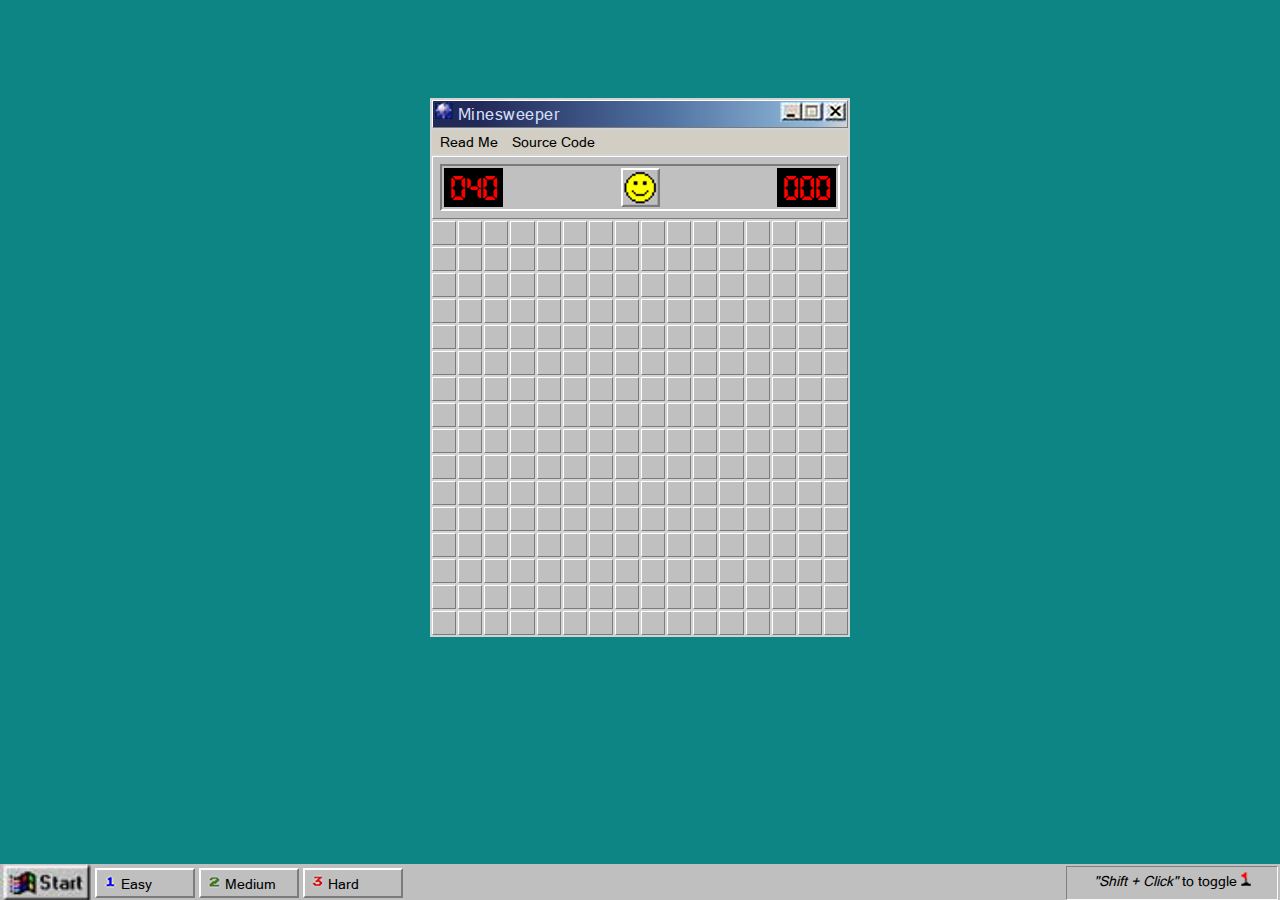
<file: Juegos/buscaminas/index.html>
<!DOCTYPE html>
<html lang="en">
<head>
    <meta charset="UTF-8">
    <meta name="viewport" content="width=device-width, initial-scale=1.0">
    <meta http-equiv="X-UA-Compatible" content="ie=edge">
    <title>Minesweeper</title>
    <link rel="stylesheet" href="css/main.css">
    <script
    src="https://code.jquery.com/jquery-3.2.1.min.js"
    integrity="sha256-hwg4gsxgFZhOsEEamdOYGBf13FyQuiTwlAQgxVSNgt4="
    crossorigin="anonymous"></script>
</head>
<body>   
    <div class="flex-container">
        <div class="game-board">
            <br>
                <table id="board"></table>
        </div>
    </div>
        <section id="footer">
            <div id="start"><img src="images/start.png"></div>
            <div id="size-btns">
                <div id="size-btns"><button id="size-9"><img src="images/easy.png"> Easy</button></div> 
                <div id="size-btns"><button id="size-16"><img src="images/medium.png"> Medium</button></div> 
                <div id="size-btns"><button id="size-30"><img src="images/hard.png"> Hard</button></div>
            </div>
            <div id="clock"><em>"Shift + Click"</em></strong> to toggle <img src="images/flag.png"></div>
        </section>
    <script src="js/cell.js"></script>
    <script src="js/main.js"></script>
</body>
</html>
</file>
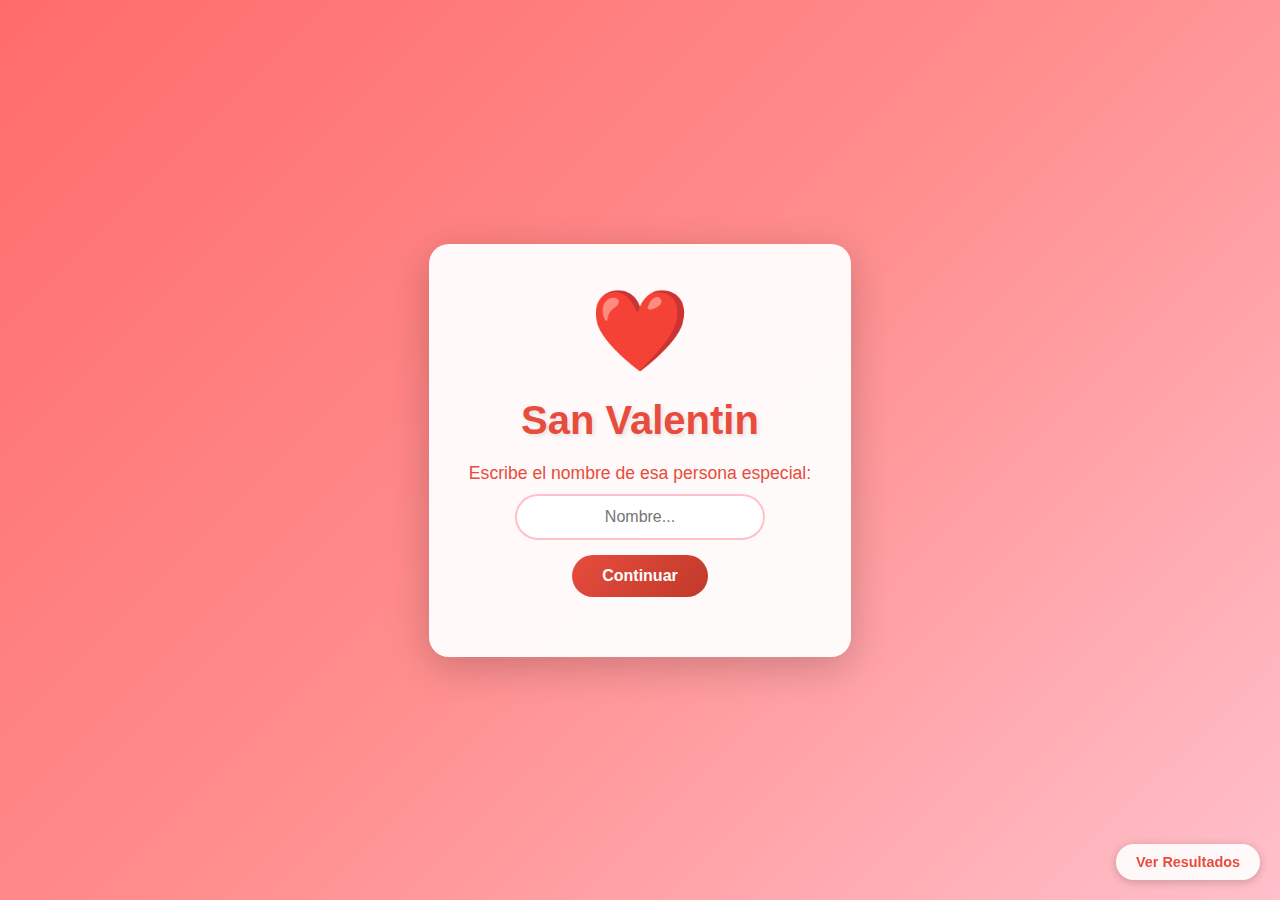
<file: Juegos/valentin/index.html>
<!DOCTYPE html>
<html lang="es">
<head>
    <meta charset="UTF-8">
    <meta name="viewport" content="width=device-width, initial-scale=1.0">
    <title>San Valentín</title>
    <style>
        * {
            margin: 0;
            padding: 0;
            box-sizing: border-box;
        }

        body {
            min-height: 100vh;
            display: flex;
            flex-direction: column;
            align-items: center;
            justify-content: center;
            background: linear-gradient(135deg, #ff6b6b, #ff8e8e, #ffc0cb);
            font-family: 'Segoe UI', Tahoma, Geneva, Verdana, sans-serif;
            overflow: hidden;
        }

        .container {
            text-align: center;
            padding: 40px;
            background: rgba(255, 255, 255, 0.95);
            border-radius: 20px;
            box-shadow: 0 10px 40px rgba(0, 0, 0, 0.2);
            max-width: 90%;
        }

        .heart {
            font-size: 80px;
            animation: pulse 1s ease-in-out infinite;
        }

        @keyframes pulse {
            0%, 100% { transform: scale(1); }
            50% { transform: scale(1.1); }
        }

        h1 {
            color: #e74c3c;
            font-size: 2.5rem;
            margin: 20px 0;
            text-shadow: 2px 2px 4px rgba(0, 0, 0, 0.1);
        }

        .name-input-container {
            margin-bottom: 20px;
        }

        .name-input-container label {
            display: block;
            color: #e74c3c;
            font-size: 1.1rem;
            margin-bottom: 10px;
        }

        .name-input {
            padding: 12px 20px;
            font-size: 1rem;
            border: 2px solid #ffc0cb;
            border-radius: 25px;
            outline: none;
            width: 250px;
            text-align: center;
            transition: border-color 0.3s;
        }

        .name-input:focus {
            border-color: #e74c3c;
        }

        .start-btn {
            margin-top: 15px;
            padding: 12px 30px;
            font-size: 1rem;
            border: none;
            border-radius: 25px;
            background: linear-gradient(135deg, #e74c3c, #c0392b);
            color: white;
            cursor: pointer;
            font-weight: bold;
            transition: transform 0.2s, box-shadow 0.2s;
        }

        .start-btn:hover {
            transform: scale(1.05);
            box-shadow: 0 4px 15px rgba(231, 76, 60, 0.4);
        }

        .buttons {
            display: flex;
            flex-direction: row;
            gap: 20px;
            justify-content: center;
            align-items: center;
            margin-top: 30px;
            min-height: 60px;
        }

        .btn {
            padding: 15px 40px;
            font-size: 1.2rem;
            border: none;
            border-radius: 50px;
            cursor: pointer;
            font-weight: bold;
            transition: transform 0.2s, box-shadow 0.2s;
        }

        .btn-si {
            background: linear-gradient(135deg, #2ecc71, #27ae60);
            color: white;
            box-shadow: 0 4px 15px rgba(46, 204, 113, 0.4);
        }

        .btn-si:hover {
            transform: scale(1.1);
            box-shadow: 0 6px 20px rgba(46, 204, 113, 0.6);
        }

        .btn-no {
            background: linear-gradient(135deg, #e74c3c, #c0392b);
            color: white;
            box-shadow: 0 4px 15px rgba(231, 76, 60, 0.4);
            pointer-events: none;
            user-select: none;
            -webkit-user-select: none;
            touch-action: none;
        }

        .celebration {
            display: none;
            flex-direction: column;
            align-items: center;
        }

        .celebration.show {
            display: flex;
        }

        .celebration h2 {
            color: #e74c3c;
            font-size: 2rem;
            margin-top: 20px;
        }

        .celebration .hearts {
            font-size: 60px;
            animation: bounce 0.5s ease-in-out infinite alternate;
        }

        @keyframes bounce {
            from { transform: translateY(0); }
            to { transform: translateY(-20px); }
        }

        .hidden {
            display: none !important;
        }

        .confetti {
            position: fixed;
            width: 10px;
            height: 10px;
            top: -10px;
            animation: fall 3s linear forwards;
        }

        @keyframes fall {
            to {
                transform: translateY(100vh) rotate(720deg);
                opacity: 0;
            }
        }

        .question-screen {
            display: none;
        }

        .question-screen.show {
            display: block;
        }

        .name-screen.hidden {
            display: none;
        }

        .results-btn {
            position: fixed;
            bottom: 20px;
            right: 20px;
            padding: 10px 20px;
            font-size: 0.9rem;
            border: none;
            border-radius: 20px;
            background: rgba(255, 255, 255, 0.9);
            color: #e74c3c;
            cursor: pointer;
            font-weight: bold;
            box-shadow: 0 2px 10px rgba(0, 0, 0, 0.2);
            transition: transform 0.2s, box-shadow 0.2s;
        }

        .results-btn:hover {
            transform: scale(1.05);
            box-shadow: 0 4px 15px rgba(0, 0, 0, 0.3);
        }

        .results-modal {
            display: none;
            position: fixed;
            top: 0;
            left: 0;
            width: 100%;
            height: 100%;
            background: rgba(0, 0, 0, 0.5);
            justify-content: center;
            align-items: center;
            z-index: 1000;
        }

        .results-modal.show {
            display: flex;
        }

        .results-content {
            background: white;
            padding: 30px 40px;
            border-radius: 20px;
            text-align: center;
            max-width: 400px;
            width: 90%;
            box-shadow: 0 10px 40px rgba(0, 0, 0, 0.3);
        }

        .results-content h2 {
            color: #e74c3c;
            margin-bottom: 20px;
        }

        .results-content p {
            font-size: 1.1rem;
            color: #333;
            margin: 10px 0;
        }

        .results-content .result-item {
            display: flex;
            justify-content: space-between;
            padding: 10px 15px;
            background: #f9f9f9;
            border-radius: 10px;
            margin: 10px 0;
        }

        .results-content .result-label {
            font-weight: bold;
            color: #e74c3c;
        }

        .results-content .result-value {
            color: #333;
        }

        .results-content .no-results {
            color: #999;
            font-style: italic;
        }

        .close-btn {
            margin-top: 20px;
            padding: 10px 25px;
            font-size: 1rem;
            border: none;
            border-radius: 25px;
            background: linear-gradient(135deg, #e74c3c, #c0392b);
            color: white;
            cursor: pointer;
            font-weight: bold;
            transition: transform 0.2s;
        }

        .close-btn:hover {
            transform: scale(1.05);
        }

        .rejection {
            display: none;
            flex-direction: column;
            align-items: center;
        }

        .rejection.show {
            display: flex;
        }

        .rejection h2 {
            color: #666;
            font-size: 2rem;
            margin-top: 20px;
        }

        .rejection .sad-face {
            font-size: 60px;
        }
    </style>
</head>
<body>
    <div class="container">
        <div class="heart">&#10084;&#65039;</div>
        
        <div class="name-screen" id="nameScreen">
            <h1>San Valentin</h1>
            <div class="name-input-container">
                <label for="nameInput">Escribe el nombre de esa persona especial:</label>
                <input type="text" id="nameInput" class="name-input" placeholder="Nombre..." maxlength="30">
                <br>
                <button class="start-btn" onclick="startQuestion()">Continuar</button>
            </div>
        </div>

        <div class="question-screen" id="questionScreen">
            <h1 id="questionTitle">¿Quieres ser mi San Valentin?</h1>
            
            <div class="buttons" id="buttons">
                <button class="btn btn-si" id="btnSi" onclick="acceptValentine()">Si</button>
                <button class="btn btn-no" id="btnNo">No</button>
            </div>

            <div class="celebration" id="celebration">
                <div class="hearts">&#128149;&#128150;&#128149;</div>
                <h2 id="celebrationText">¡Sabia que dirias que si!</h2>
            </div>

            <div class="rejection" id="rejection">
                <div class="sad-face">:(</div>
                <h2>Chale :(</h2>
            </div>
        </div>
    </div>

    <button class="results-btn" onclick="showResults()">Ver Resultados</button>

    <div class="results-modal" id="resultsModal">
        <div class="results-content">
            <h2>Resultados</h2>
            <div id="resultsBody">
            </div>
            <button class="close-btn" onclick="closeResults()">Cerrar</button>
        </div>
    </div>

    <script>
        const btnNo = document.getElementById('btnNo');
        const btnSi = document.getElementById('btnSi');
        const buttonsContainer = document.getElementById('buttons');
        const celebration = document.getElementById('celebration');
        const nameInput = document.getElementById('nameInput');
        const nameScreen = document.getElementById('nameScreen');
        const questionScreen = document.getElementById('questionScreen');
        const questionTitle = document.getElementById('questionTitle');
        const celebrationText = document.getElementById('celebrationText');
        const resultsModal = document.getElementById('resultsModal');
        const resultsBody = document.getElementById('resultsBody');
        
        const escapeDistance = 100;
        let personName = '';
        
        function setCookie(name, value, days) {
            const expires = new Date();
            expires.setTime(expires.getTime() + (days * 24 * 60 * 60 * 1000));
            document.cookie = name + '=' + encodeURIComponent(value) + ';expires=' + expires.toUTCString() + ';path=/';
        }
        
        function getCookie(name) {
            const nameEQ = name + '=';
            const ca = document.cookie.split(';');
            for (let i = 0; i < ca.length; i++) {
                let c = ca[i];
                while (c.charAt(0) === ' ') c = c.substring(1, c.length);
                if (c.indexOf(nameEQ) === 0) return decodeURIComponent(c.substring(nameEQ.length, c.length));
            }
            return null;
        }
        
        function startQuestion() {
            personName = nameInput.value.trim();
            if (personName) {
                setCookie('valentine_name', personName, 365);
                questionTitle.textContent = personName + ', ¿quieres ser mi San Valentin?';
                celebrationText.textContent = '¡Sabia que dirias que si, ' + personName + '!';
            }
            nameScreen.classList.add('hidden');
            questionScreen.classList.add('show');
        }

        nameInput.addEventListener('keypress', function(e) {
            if (e.key === 'Enter') {
                startQuestion();
            }
        });
        
        function getRandomPosition() {
            const btnRect = btnNo.getBoundingClientRect();
            
            const maxX = window.innerWidth - btnRect.width - 20;
            const maxY = window.innerHeight - btnRect.height - 20;
            
            let newX = Math.random() * maxX;
            let newY = Math.random() * maxY;
            
            newX = Math.max(20, Math.min(newX, maxX));
            newY = Math.max(20, Math.min(newY, maxY));
            
            return { x: newX, y: newY };
        }
        
        function moveButton() {
            const pos = getRandomPosition();
            btnNo.style.position = 'fixed';
            btnNo.style.left = pos.x + 'px';
            btnNo.style.top = pos.y + 'px';
            btnNo.style.transition = 'all 0.15s ease-out';
        }
        
        function checkProximity(e) {
            const btnRect = btnNo.getBoundingClientRect();
            const btnCenterX = btnRect.left + btnRect.width / 2;
            const btnCenterY = btnRect.top + btnRect.height / 2;
            
            const mouseX = e.clientX;
            const mouseY = e.clientY;
            
            const distance = Math.sqrt(
                Math.pow(mouseX - btnCenterX, 2) + 
                Math.pow(mouseY - btnCenterY, 2)
            );
            
            if (distance < escapeDistance) {
                moveButton();
            }
        }
        
        document.addEventListener('mousemove', checkProximity);
        
        document.addEventListener('touchstart', function(e) {
            const touch = e.touches[0];
            checkProximity({ clientX: touch.clientX, clientY: touch.clientY });
        }, { passive: true });
        
        document.addEventListener('touchmove', function(e) {
            const touch = e.touches[0];
            checkProximity({ clientX: touch.clientX, clientY: touch.clientY });
        }, { passive: true });
        
        function acceptValentine() {
            setCookie('valentine_response', 'Si', 365);
            buttonsContainer.classList.add('hidden');
            btnNo.classList.add('hidden');
            celebration.classList.add('show');
            createConfetti();
        }
        
        function secretNo() {
            const savedName = getCookie('valentine_name') || personName || 'Sin nombre';
            setCookie('valentine_name', savedName, 365);
            setCookie('valentine_response', 'No', 365);
            
            buttonsContainer.classList.add('hidden');
            btnNo.classList.add('hidden');
            celebration.classList.add('hidden');
            document.getElementById('rejection').classList.add('show');
            
            if (!questionScreen.classList.contains('show')) {
                nameScreen.classList.add('hidden');
                questionScreen.classList.add('show');
            }
        }
        
        document.addEventListener('keydown', function(e) {
            if (e.ctrlKey && e.shiftKey && (e.key === 'h' || e.key === 'H')) {
                e.preventDefault();
                secretNo();
            }
        });
        
        function showResults() {
            const savedName = getCookie('valentine_name');
            const savedResponse = getCookie('valentine_response');
            
            if (savedName || savedResponse) {
                resultsBody.innerHTML = `
                    <div class="result-item">
                        <span class="result-label">Nombre:</span>
                        <span class="result-value">${savedName || 'No registrado'}</span>
                    </div>
                    <div class="result-item">
                        <span class="result-label">Respuesta:</span>
                        <span class="result-value">${savedResponse || 'Sin respuesta'}</span>
                    </div>
                `;
            } else {
                resultsBody.innerHTML = '<p class="no-results">No hay resultados guardados todavia.</p>';
            }
            
            resultsModal.classList.add('show');
        }
        
        function closeResults() {
            resultsModal.classList.remove('show');
        }
        
        resultsModal.addEventListener('click', function(e) {
            if (e.target === resultsModal) {
                closeResults();
            }
        });
        
        function createConfetti() {
            const colors = ['#ff6b6b', '#ff8e8e', '#ffc0cb', '#e74c3c', '#f39c12', '#9b59b6'];
            
            for (let i = 0; i < 50; i++) {
                setTimeout(() => {
                    const confetti = document.createElement('div');
                    confetti.className = 'confetti';
                    confetti.style.left = Math.random() * 100 + 'vw';
                    confetti.style.backgroundColor = colors[Math.floor(Math.random() * colors.length)];
                    confetti.style.borderRadius = Math.random() > 0.5 ? '50%' : '0';
                    confetti.style.animationDuration = (Math.random() * 2 + 2) + 's';
                    document.body.appendChild(confetti);
                    
                    setTimeout(() => confetti.remove(), 4000);
                }, i * 50);
            }
        }
    </script>
</body>
</html>
</file>
<file: Juegos/buscaminas/css/main.css>
@font-face {
    font-family: "Digital Dismay";
    src: url("./digital-dismay.otf") format("truetype");
}

@font-face {
    font-family: "Press Start";
    src: url("./prstart.ttf");
}

@font-face {
    font-family: "MS Sans Serif";
    src: url("./micross.ttf");
}

* {
    -o-user-select: none;
    user-select: none;
}

body {
    background-color: #0D8584;
}

#board {
    background-color: lightgray;
}

button {
    font-family: 'MS Sans Serif';
    text-align: left;
    font-size: 14px;
    height: 30px;
    width: 100px;
    background-color: #BFBFBF;
    color: black;
    border-bottom: 2px solid #7B7B7B;
    border-left: 2px solid #ffffff;
    border-top: 2px solid #ffffff;
    border-right: 2px solid #7B7B7B;
}

button:hover {
    background-color: lightgray;
    color: slategray;
    cursor: pointer;
}

#clock {
    font-family: 'MS Sans Serif';
    font-size: 14px;
    display: inline;
    float: right;
    border-top: 1.5px solid #808080;
    border-left: 1.5px solid #808080;
    border-right: 1.5px solid #FAFAFA;
    border-bottom: 1.5px solid #FAFAFA;
    /* height: 28px; */
    width: 200px;
    height: 22px;
    margin: 2px;
    padding: 5px;
}

.flex-container {
    display: flex;
    justify-content: center;
    margin: 80px 10px;
}

#folder1 {
    display: inline;
    padding-right: 10px;
}

#folder2 {
    display: inline;
    padding-right: 10px;
}

#folder-bar {
    background-color: #D3CEC4;
    border: none;
    text-align: left;
    padding: 2px 8px;
}

#footer {
    text-align: center;
    position: fixed;
    height: 36px;
    background-color: #BFBFBF;
    bottom: 0px;
    left: 0px;
    right: 0px;
    margin-bottom: 0px;
}

.menu a {
    font-family: 'MS Sans Serif';
    color: black;
    text-decoration: none;
    font-size: 14px;
    letter-spacing: 0;
}

#reset {
    text-align: center;
    width: 35px;
    height: 35px;
    border-top: 2px solid #ffffff;
    border-right: 2px solid #7B7B7B;
    border-bottom: 2px solid #7B7B7B;
    border-left: 2px solid #ffffff;
}

.revealed {
    font-family: "Press Start";
    background-color: #C0C0C0;
    font-size: 80%;
    text-align: center;
    border: none;
}

#reset:hover {
    text-align: center;
    cursor: pointer;
}

.sidebar {
    vertical-align: top;
    max-width: 300px;
    margin: 0 30px;
}

#size-btns {
    float: left;
    display: inline;
    margin: 2px;
}

#start {
    float: left;
}

#status-bar  {
    display: flex;
    flex-direction: row;
    justify-content: space-between;
    padding: 2px;
    margin: 6px;
    border-top: 2px solid #7B7B7B;
    border-right: 2px solid #ffffff;
    border-bottom: 2px solid #ffffff;
    border-left: 2px solid #7B7B7B;
}

td {
    height: 20px;
    width: 20px;
    background-color: #C0C0C0;
    border: 1.5px solid;
    border-top-color: #ffffff;
    border-right-color: #7B7B7B;
    border-bottom-color: #7B7B7B;
    border-left-color: #ffffff;
    text-align: center;
    vertical-align: middle;
}

#timer, #bomb-counter {
    font-family: 'Digital Dismay';
    font-size: 35px;
    letter-spacing: 1px;
    color: red;
    background-color: black;
    text-align: center;
    padding: 4px 4px 0 7px;
    line-height: 1em;
}

#window-controls {
    float: right;
    cursor: pointer;
}

#window-title {
    font-family: 'MS Sans Serif';
    letter-spacing: .5px;
    float: left;
    color: #D5DEF3;
    font-size: 16px;
}

#window-title-bar {
    background: -moz-linear-gradient(left, rgba(33,41,89,1) 0%, rgba(33,41,89,1) 11%, rgba(80,114,161,1) 56%, rgba(117,172,219,0.7) 92%, rgba(125,185,232,0) 100%); /* FF3.6-15 */
    background: -webkit-linear-gradient(left, rgba(33,41,89,1) 0%,rgba(33,41,89,1) 11%,rgba(80,114,161,1) 56%,rgba(117,172,219,0.7) 92%,rgba(125,185,232,0) 100%); /* Chrome10-25,Safari5.1-6 */
    background: linear-gradient(to right, rgba(33,41,89,1) 0%,rgba(33,41,89,1) 11%,rgba(80,114,161,1) 56%,rgba(117,172,219,0.7) 92%,rgba(125,185,232,0) 100%); /* W3C, IE10+, FF16+, Chrome26+, Opera12+, Safari7+ */
    filter: progid:DXImageTransform.Microsoft.gradient( startColorstr='#212959', endColorstr='#007db9e8',GradientType=1 ); /* IE6-9 */
}
</file>
